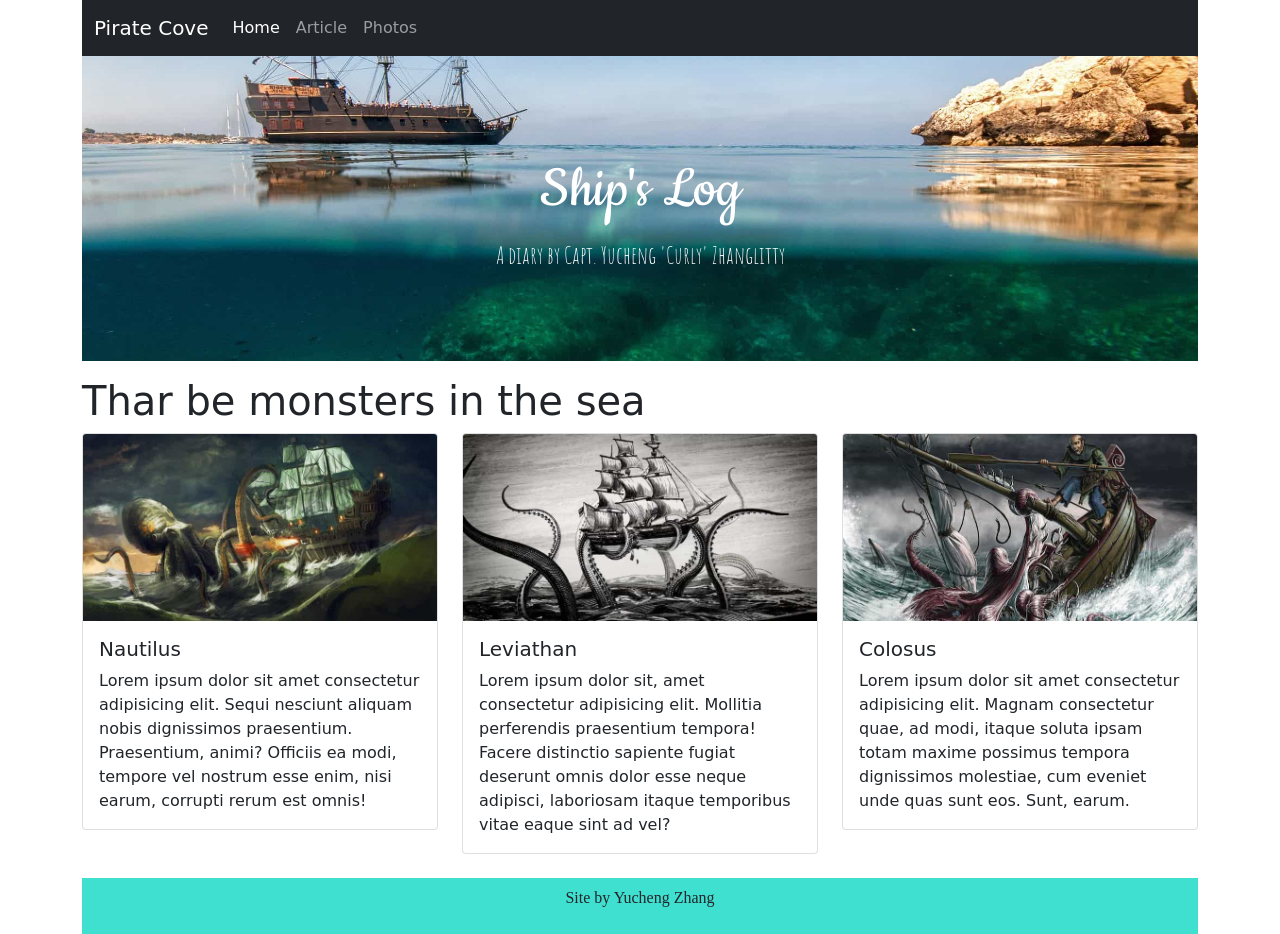
<file: docs/index.html>
<!DOCTYPE html>
<html class="no-js" lang="en">
<head>
  <title>Bootstrap 5 Layout</title>
  <meta http-equiv="x-ua-compatible" content="ie=edge">
  <meta name="viewport" content="width=device-width, initial-scale=1.0" />
  <link rel="stylesheet" href="css/styles.css">
  <link rel="preconnect" href="https://fonts.googleapis.com">
  <link rel="preconnect" href="https://fonts.gstatic.com" crossorigin>
  <link href="https://fonts.googleapis.com/css2?family=Amatic+SC:wght@700&family=Cookie&display=swap" rel="stylesheet">
</head>

<body>
  <div class="container">
    <nav class="navbar navbar-expand-lg navbar-dark bg-dark">
      <div class="container-fluid">
        <a class="navbar-brand" href="#">Pirate Cove</a>
        <button class="navbar-toggler" type="button" data-bs-toggle="collapse" data-bs-target="#navbarNavAltMarkup" aria-controls="navbarNavAltMarkup" aria-expanded="false" aria-label="Toggle navigation">
          <span class="navbar-toggler-icon"></span>
        </button>
        <div class="collapse navbar-collapse" id="navbarNavAltMarkup">
          <div class="navbar-nav">
            <a class="nav-link active" aria-current="page" href="index.html">Home</a>
            <a class="nav-link" href="article.html">Article</a>
            <a class="nav-link" href="photos.html">Photos</a>
          </div>
        </div>
      </div>
    </nav>
  </div>

  <div class="container pb-3">
    <div id="header" class="p-5">
      <h1 class="display-3 pt-5">
        Ship's Log
      </h1>
      <p class="lead pb-4">
        A diary by Capt. Yucheng 'Curly' Zhanglitty
      </p>
    </div>
  </div>

  <div class="container header">
    <h1>
      Thar be monsters in the sea
    </h1>
  </div>

  <div class="container">
    <div class="row row-cols-1 row-cols-md-3 g-4 mb-4">
      <div class="col">
        <div class="card">
          <img src="img/kraken01.jpg" class="card-img-top" alt="Image of Nautilus">
          <div class="card-body">
            <h5 class="card-title">Nautilus</h5>
            <p class="card-text">Lorem ipsum dolor sit amet consectetur adipisicing elit. Sequi nesciunt aliquam nobis dignissimos praesentium. Praesentium, animi? Officiis ea modi, tempore vel nostrum esse enim, nisi earum, corrupti rerum est omnis!</p>
          </div>
        </div>
      </div>
      <div class="col">
        <div class="card">
          <img src="img/kraken02.jpg" class="card-img-top" alt="Image of Leviathan">
          <div class="card-body">
            <h5 class="card-title">Leviathan</h5>
            <p class="card-text">Lorem ipsum dolor sit, amet consectetur adipisicing elit. Mollitia perferendis praesentium tempora! Facere distinctio sapiente fugiat deserunt omnis dolor esse neque adipisci, laboriosam itaque temporibus vitae eaque sint ad vel?</p>
          </div>
        </div>
      </div>
      <div class="col">
        <div class="card">
          <img src="img/kraken03.jpg" class="card-img-top" alt="Image of Colosus">
          <div class="card-body">
            <h5 class="card-title">Colosus</h5>
            <p class="card-text">Lorem ipsum dolor sit amet consectetur adipisicing elit. Magnam consectetur quae, ad modi, itaque soluta ipsam totam maxime possimus tempora dignissimos molestiae, cum eveniet unde quas sunt eos. Sunt, earum.</p>
          </div>
        </div>
      </div>
    </div>
  </div>

  <div class="container">
    <footer class="footer p-2">
        <p>
          Site by Yucheng Zhang
        </p>
    </footer>
  </div>

  <script src="js/bootstrap.bundle.js"></script>
</body>
</html>
</file>
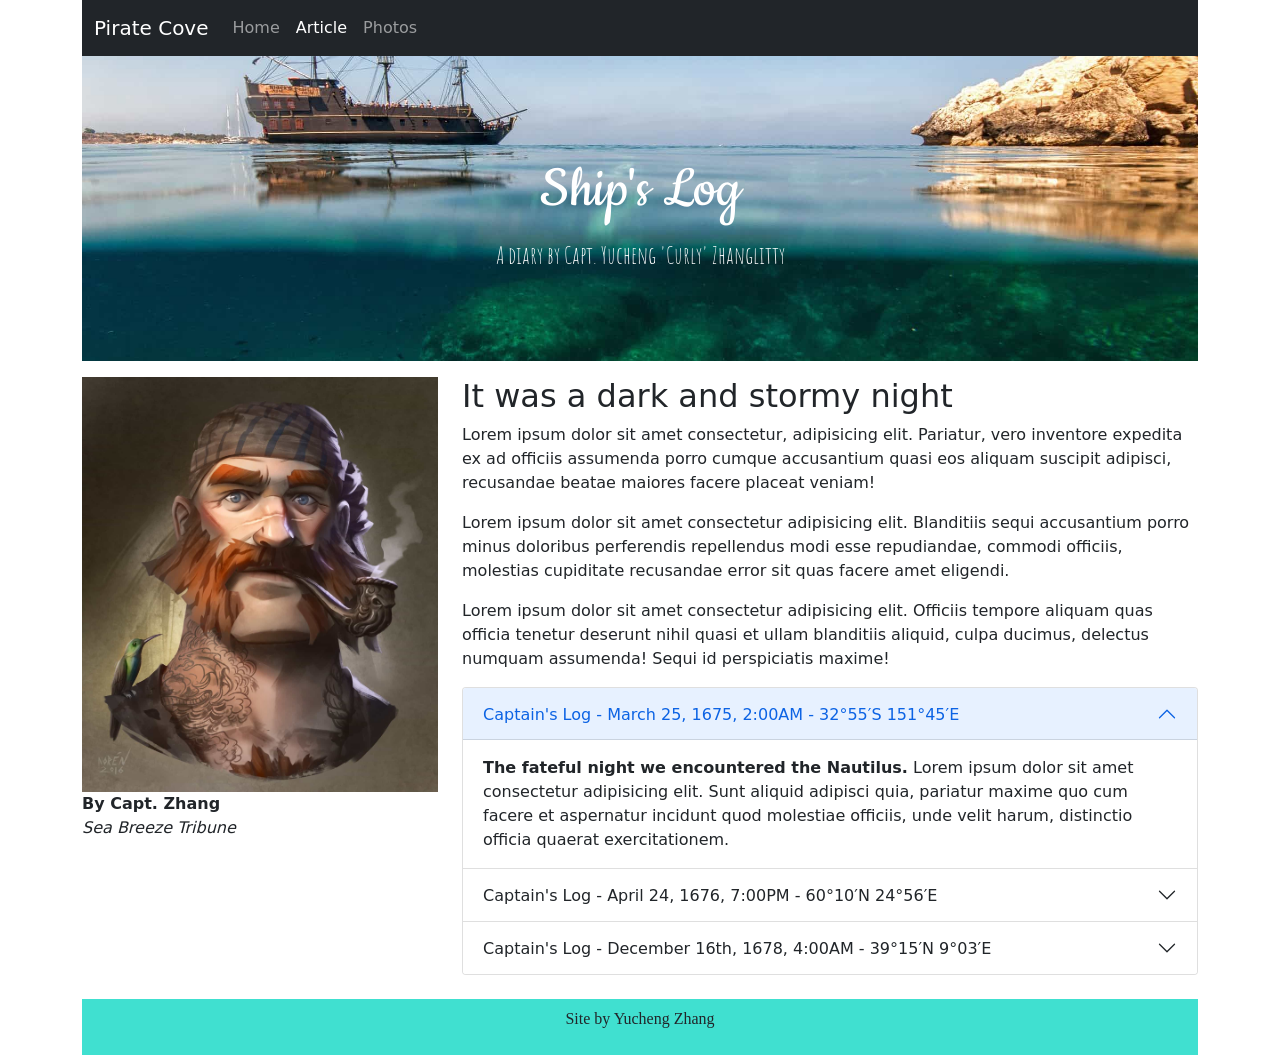
<file: docs/article.html>
<!DOCTYPE html>
<html class="no-js" lang="en">
<head>
  <title>Bootstrap 5 Layout</title>
  <meta http-equiv="x-ua-compatible" content="ie=edge">
  <meta name="viewport" content="width=device-width, initial-scale=1.0" />
  <link rel="stylesheet" href="css/styles.css">
  <link rel="preconnect" href="https://fonts.googleapis.com">
  <link rel="preconnect" href="https://fonts.gstatic.com" crossorigin>
  <link href="https://fonts.googleapis.com/css2?family=Amatic+SC:wght@700&family=Cookie&display=swap" rel="stylesheet">
</head>

<body>
  <div class="container">
    <nav class="navbar navbar-expand-lg navbar-dark bg-dark">
      <div class="container-fluid">
        <a class="navbar-brand" href="#">Pirate Cove</a>
        <button class="navbar-toggler" type="button" data-bs-toggle="collapse" data-bs-target="#navbarNavAltMarkup" aria-controls="navbarNavAltMarkup" aria-expanded="false" aria-label="Toggle navigation">
          <span class="navbar-toggler-icon"></span>
        </button>
        <div class="collapse navbar-collapse" id="navbarNavAltMarkup">
          <div class="navbar-nav">
            <a class="nav-link" href="index.html">Home</a>
            <a class="nav-link active" aria-current="page" href="article.html">Article</a>
            <a class="nav-link" href="photos.html">Photos</a>
          </div>
        </div>
      </div>
    </nav>
  </div>

  <div class="container pb-3">
    <div id="header" class="p-5">
      <h1 class="display-3 pt-5">
        Ship's Log
      </h1>
      <p class="lead pb-4">
        A diary by Capt. Yucheng 'Curly' Zhanglitty
      </p>
    </div>
  </div>

  <div class="container">
    <div class="row">
      <div class="col-md-6 col-lg-4">
        <img src="img/pirate.jpg" alt="Pirate" class="img-fluid">
        <p><span class="byline">
          By Capt. Zhang</span>
          <br><span class="source"> Sea Breeze Tribune</span>
        </p>
      </div>
      <div class="col-md-6 col-lg-8">
        <h2>
          It was a dark and stormy night
        </h2>
        <p>
          Lorem ipsum dolor sit amet consectetur, adipisicing elit. Pariatur, vero inventore expedita ex ad officiis assumenda porro cumque accusantium quasi eos aliquam suscipit adipisci, recusandae beatae maiores facere placeat veniam!
        </p>
        <p>
          Lorem ipsum dolor sit amet consectetur adipisicing elit. Blanditiis sequi accusantium porro minus doloribus perferendis repellendus modi esse repudiandae, commodi officiis, molestias cupiditate recusandae error sit quas facere amet eligendi.
        </p>
        <p>
          Lorem ipsum dolor sit amet consectetur adipisicing elit. Officiis tempore aliquam quas officia tenetur deserunt nihil quasi et ullam blanditiis aliquid, culpa ducimus, delectus numquam assumenda! Sequi id perspiciatis maxime!
        </p>
        <div class="accordion pb-4" id="accordionExample">
          <div class="accordion-item">
            <h2 class="accordion-header" id="headingOne">
              <button class="accordion-button" type="button" data-bs-toggle="collapse" data-bs-target="#collapseOne" aria-expanded="true" aria-controls="collapseOne">
                Captain's Log - March 25, 1675, 2:00AM - 32°55′S 151°45′E
              </button>
            </h2>
            <div id="collapseOne" class="accordion-collapse collapse show" aria-labelledby="headingOne" data-bs-parent="#accordionExample">
              <div class="accordion-body">
                <strong>The fateful night we encountered the Nautilus.</strong> Lorem ipsum dolor sit amet consectetur adipisicing elit. Sunt aliquid adipisci quia, pariatur maxime quo cum facere et aspernatur incidunt quod molestiae officiis, unde velit harum, distinctio officia quaerat exercitationem.
              </div>
            </div>
          </div>
          <div class="accordion-item">
            <h2 class="accordion-header" id="headingTwo">
              <button class="accordion-button collapsed" type="button" data-bs-toggle="collapse" data-bs-target="#collapseTwo" aria-expanded="false" aria-controls="collapseTwo">
                Captain's Log - April 24, 1676, 7:00PM - 60°10′N 24°56′E
              </button>
            </h2>
            <div id="collapseTwo" class="accordion-collapse collapse" aria-labelledby="headingTwo" data-bs-parent="#accordionExample">
              <div class="accordion-body">
                <strong>The night we found the Leviathan: A night we almost met our fate.</strong> Lorem ipsum dolor sit amet, consectetur adipisicing elit. Aliquid nesciunt minima error dolore aliquam corporis, ab molestiae facere. Delectus quae, officia eligendi similique ipsam adipisci! Quae accusantium dolorem illum maiores.
              </div>
            </div>
          </div>
          <div class="accordion-item">
            <h2 class="accordion-header" id="headingThree">
              <button class="accordion-button collapsed" type="button" data-bs-toggle="collapse" data-bs-target="#collapseThree" aria-expanded="false" aria-controls="collapseThree">
                Captain's Log - December 16th, 1678, 4:00AM - 39°15′N 9°03′E
              </button>
            </h2>
            <div id="collapseThree" class="accordion-collapse collapse" aria-labelledby="headingThree" data-bs-parent="#accordionExample">
              <div class="accordion-body">
                <strong>Our first Colosus sighting - something straight out of a nightmare.</strong> Lorem, ipsum dolor sit amet consectetur adipisicing elit. Quaerat ipsam eos vitae officiis? Consequatur ipsa dolores ad, iure a cumque illum distinctio quis amet corporis repellendus voluptatibus vitae, harum nisi.
              </div>
            </div>
          </div>
        </div>
      </div>
    </div>
  </div>

  <div class="container">
    <footer class="footer p-2">
        <p>
          Site by Yucheng Zhang
        </p>
    </footer>
  </div>

  <script src="js/bootstrap.bundle.js"></script>
</body>
</html>
</file>
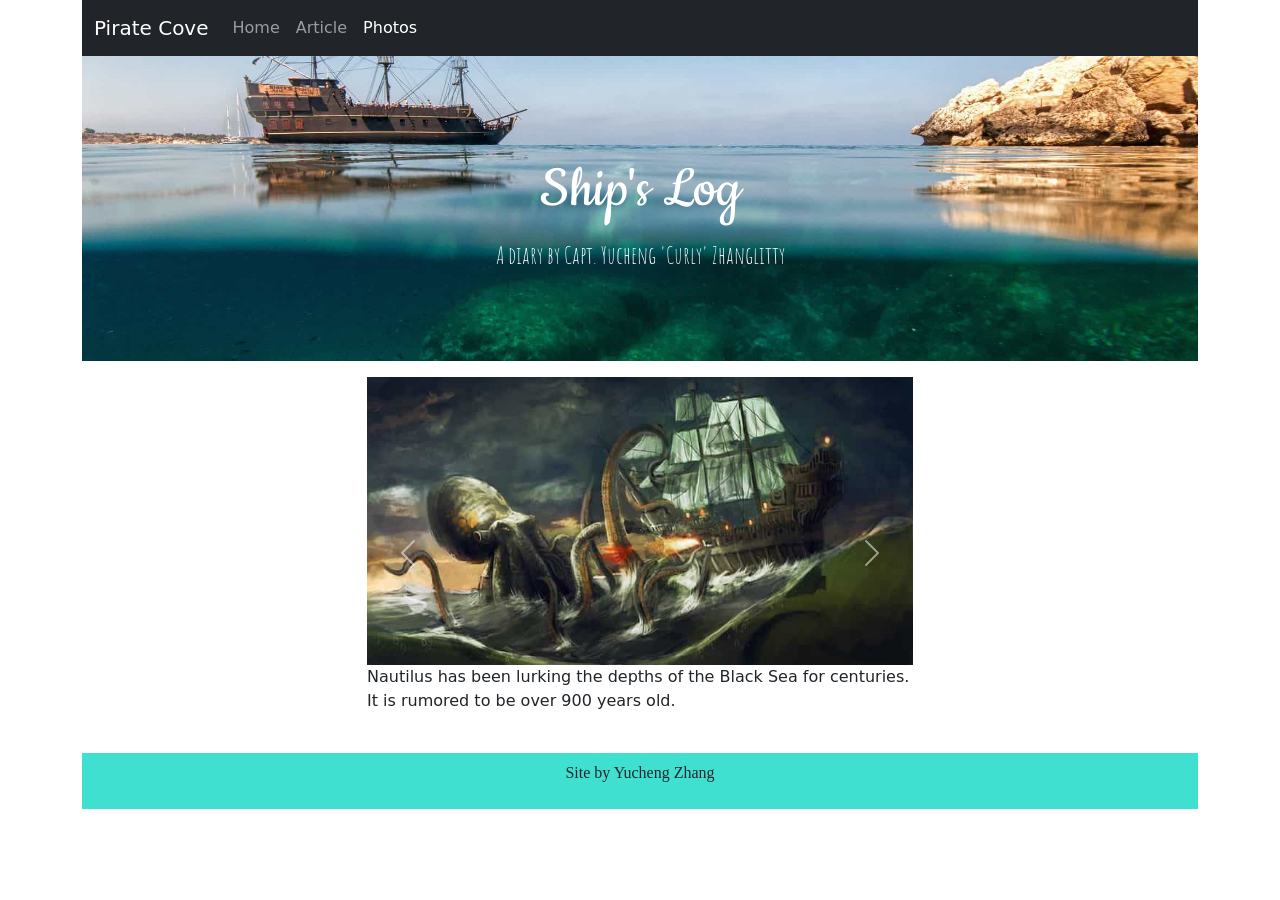
<file: docs/photos.html>
<!DOCTYPE html>
<html class="no-js" lang="en">
<head>
  <title>Bootstrap 5 Layout</title>
  <meta http-equiv="x-ua-compatible" content="ie=edge">
  <meta name="viewport" content="width=device-width, initial-scale=1.0" />
  <link rel="stylesheet" href="css/styles.css">
  <link rel="preconnect" href="https://fonts.googleapis.com">
  <link rel="preconnect" href="https://fonts.gstatic.com" crossorigin>
  <link href="https://fonts.googleapis.com/css2?family=Amatic+SC:wght@700&family=Cookie&display=swap" rel="stylesheet">
</head>

<body>
  <div class="container">
    <nav class="navbar navbar-expand-lg navbar-dark bg-dark">
      <div class="container-fluid">
        <a class="navbar-brand" href="#">Pirate Cove</a>
        <button class="navbar-toggler" type="button" data-bs-toggle="collapse" data-bs-target="#navbarNavAltMarkup" aria-controls="navbarNavAltMarkup" aria-expanded="false" aria-label="Toggle navigation">
          <span class="navbar-toggler-icon"></span>
        </button>
        <div class="collapse navbar-collapse" id="navbarNavAltMarkup">
          <div class="navbar-nav">
            <a class="nav-link" href="index.html">Home</a>
            <a class="nav-link" href="article.html">Article</a>
            <a class="nav-link active" aria-current="page" href="photos.html">Photos</a>
          </div>
        </div>
      </div>
    </nav>
  </div>

  <div class="container pb-3">
    <div id="header" class="p-5">
      <h1 class="display-3 pt-5">
        Ship's Log
      </h1>
      <p class="lead pb-4">
        A diary by Capt. Yucheng 'Curly' Zhanglitty
      </p>
    </div>
  </div>

  <div class="container">
    <div class="row">
      <div class="col-md-6 offset-md-3 mb-4">
        <div id="carouselExampleControls" class="carousel slide" data-bs-ride="carousel">
          <div class="carousel-inner">
            <div class="carousel-item active">
              <img src="img/kraken01.jpg" class="d-block w-100" alt="Slideshow image of Kraken #1, Nautilus">
              <p>Nautilus has been lurking the depths of the Black Sea for centuries. It is rumored to be over 900 years old.</p>
            </div>
            <div class="carousel-item">
              <img src="img/kraken02.jpg" class="d-block w-100" alt="Slideshow image of Kraken #2, Leviathan">
              <p>Leviathan is the largest documented Kraken. Though we've never seen it fully emerged from the water, we estimate it to be over 200 metres long.</p>
            </div>
            <div class="carousel-item">
              <img src="img/kraken03.jpg" class="d-block w-100" alt="Slideshow image of Kraken #3, Colosus">
              <p>Colosus is known for its bright red coloration. Survivors of ships attacked by this Kraken say its piercing blue eyes are the first thing you see glowing in the murky water.</p>
            </div>
          </div>
          <button class="carousel-control-prev" type="button" data-bs-target="#carouselExampleControls" data-bs-slide="prev">
            <span class="carousel-control-prev-icon" aria-hidden="true"></span>
            <span class="visually-hidden">Previous</span>
          </button>
          <button class="carousel-control-next" type="button" data-bs-target="#carouselExampleControls" data-bs-slide="next">
            <span class="carousel-control-next-icon" aria-hidden="true"></span>
            <span class="visually-hidden">Next</span>
          </button>
        </div>
      </div>
    </div>
  </div>

  <div class="container">
    <footer class="footer p-2">
        <p>
          Site by Yucheng Zhang
        </p>
    </footer>
  </div>

  <script src="js/bootstrap.bundle.js"></script>
</body>
</html>
</file>
